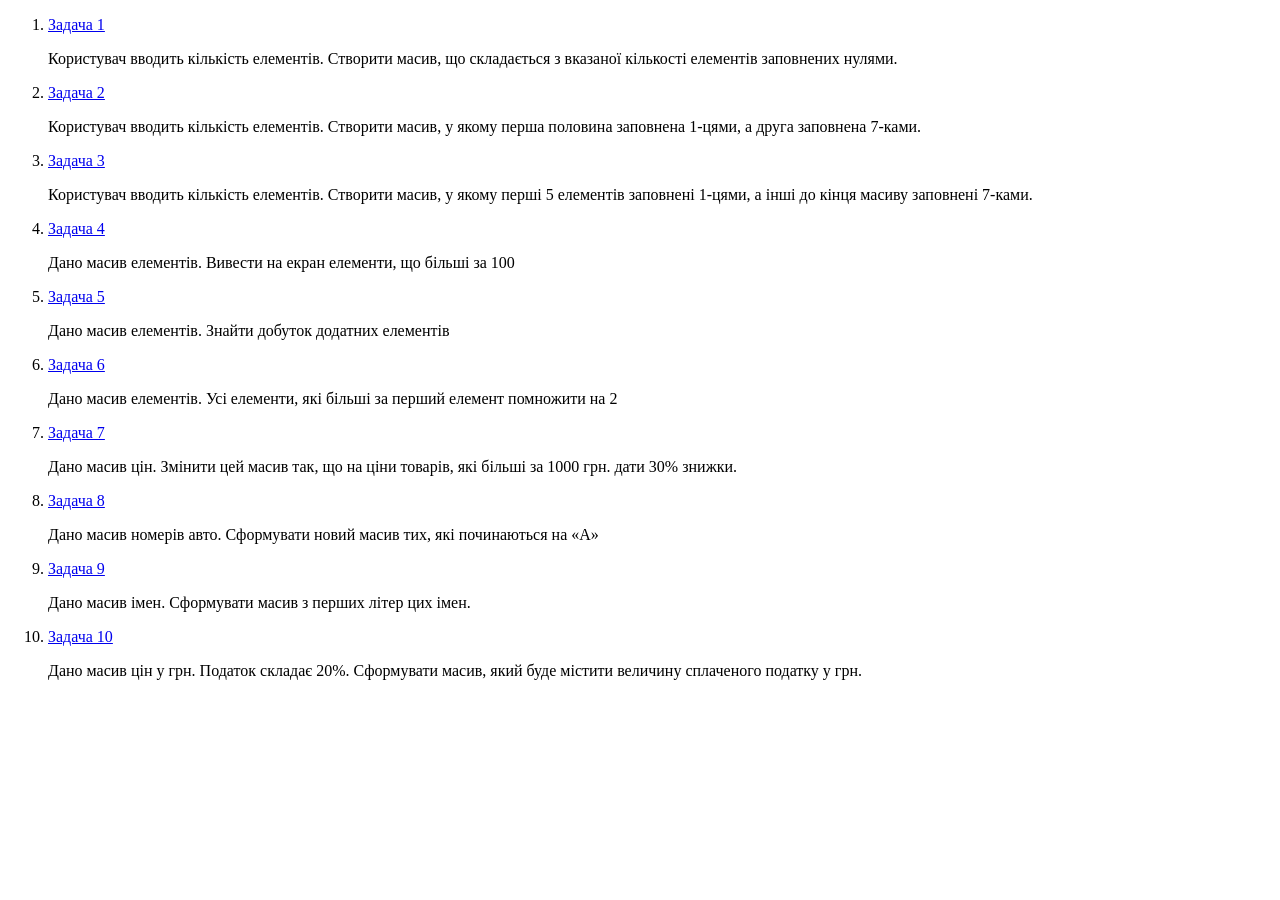
<file: index.html>
<!DOCTYPE html>
<html lang="uk">

<head>
   <meta charset="UTF-8">
   <meta http-equiv="X-UA-Compatible" content="IE=edge">
   <meta name="viewport" content="width=device-width, initial-scale=1.0">
   <title>Lesson 9</title>
</head>

<body>
   <ol>
      <li>
         <a href="task/task_1.html">Задача 1</a>
         <p>Користувач вводить кількість елементів. Створити масив, що складається з вказаної кількості елементів заповнених нулями.</p>
      </li>
      <li>
         <a href="task/task_2.html">Задача 2</a>
         <p>Користувач вводить кількість елементів. Створити масив, у якому перша половина заповнена 1-цями, а друга заповнена 7-ками.</p>
      </li>
      <li>
         <a href="task/task_3.html">Задача 3</a>
         <p>Користувач вводить кількість елементів. Створити масив, у якому перші 5 елементів заповнені 1-цями, а інші до кінця масиву заповнені 7-ками.</p>
      </li>
      <li>
         <a href="task/task_4.html">Задача 4</a>
         <p>Дано масив елементів. Вивести на екран елементи, що більші за 100</p>
      </li>
      <li>
         <a href="task/task_5.html">Задача 5</a>
         <p>Дано масив елементів. Знайти добуток додатних елементів</p>
      </li>
      <li>
         <a href="task/task_6.html">Задача 6</a>
         <p>Дано масив елементів. Усі елементи, які більші за перший елемент помножити на 2</p>
      </li>
      <li>
         <a href="task/task_7.html">Задача 7</a>
         <p>Дано масив цін. Змінити цей масив так, що на ціни товарів, які більші за 1000 грн. дати 30% знижки.</p>
      </li>
      <li>
         <a href="task/task_8.html">Задача 8</a>
         <p>Дано масив номерів авто. Сформувати новий масив тих, які починаються на «А»</p>
      </li>
      <li>
         <a href="task/task_9.html">Задача 9</a>
         <p>Дано масив імен. Сформувати масив з перших літер цих імен.</p>
      </li>
      <li>
         <a href="task/task_10.html">Задача 10</a>
         <p>Дано масив цін у грн. Податок складає 20%. Сформувати масив, який буде містити величину сплаченого податку у грн.</p>
      </li>
   </ol>
</body>

</html>
</file>
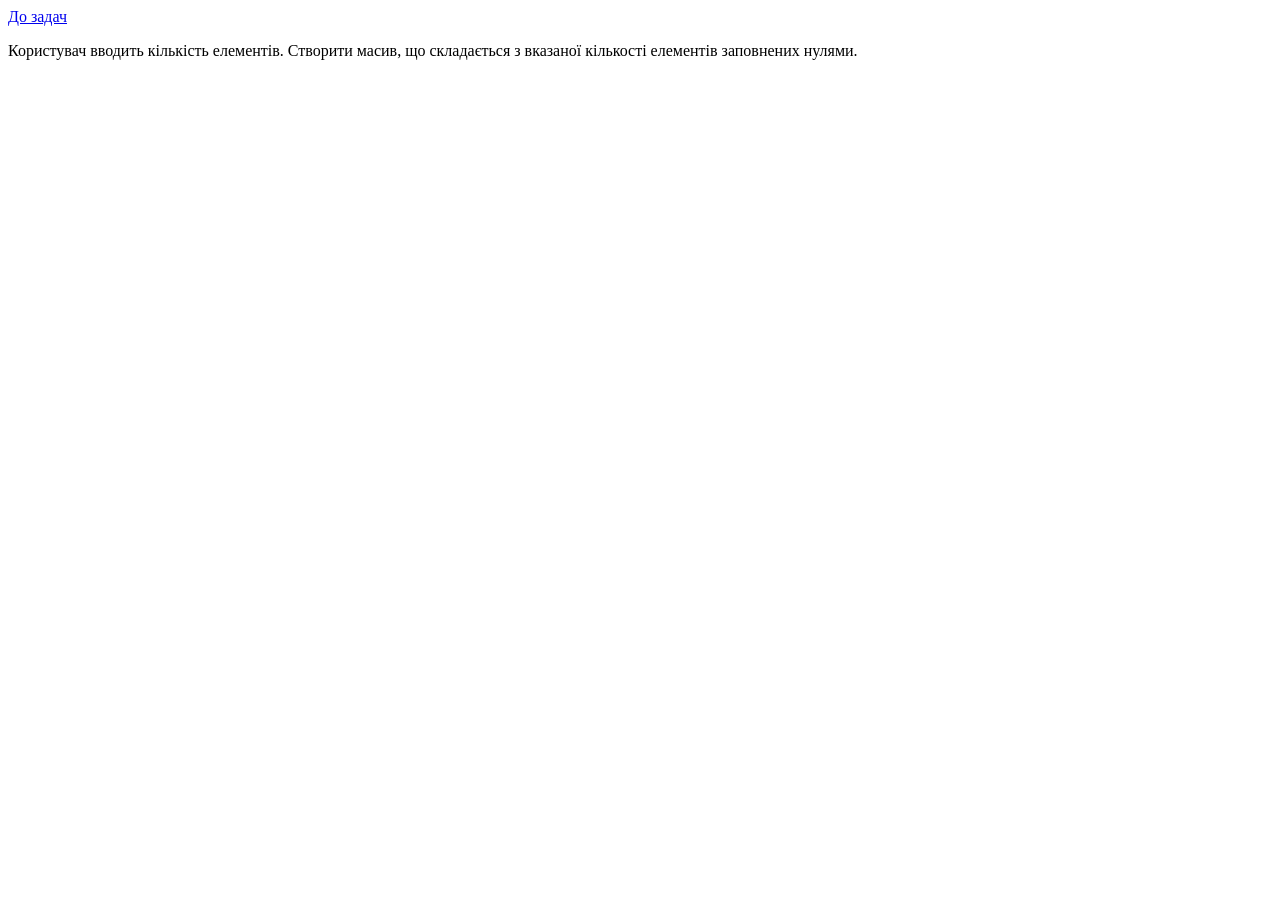
<file: task/task_1.html>
<!DOCTYPE html>
<html lang="uk">

<head>
   <meta charset="UTF-8">
   <meta http-equiv="X-UA-Compatible" content="IE=edge">
   <meta name="viewport" content="width=device-width, initial-scale=1.0">
   <title>Task 1</title>
</head>

<body>
   <a href="../index.html">До задач</a>
   <p>Користувач вводить кількість елементів. Створити масив, що складається з вказаної кількості елементів заповнених нулями.</p>
   <script>
      const numberElements = parseInt(prompt("Введіть кількість елементів"))
      const arr = new Array(numberElements).fill(0)
      document.write(arr)
   </script>
</body>

</html>
</file>
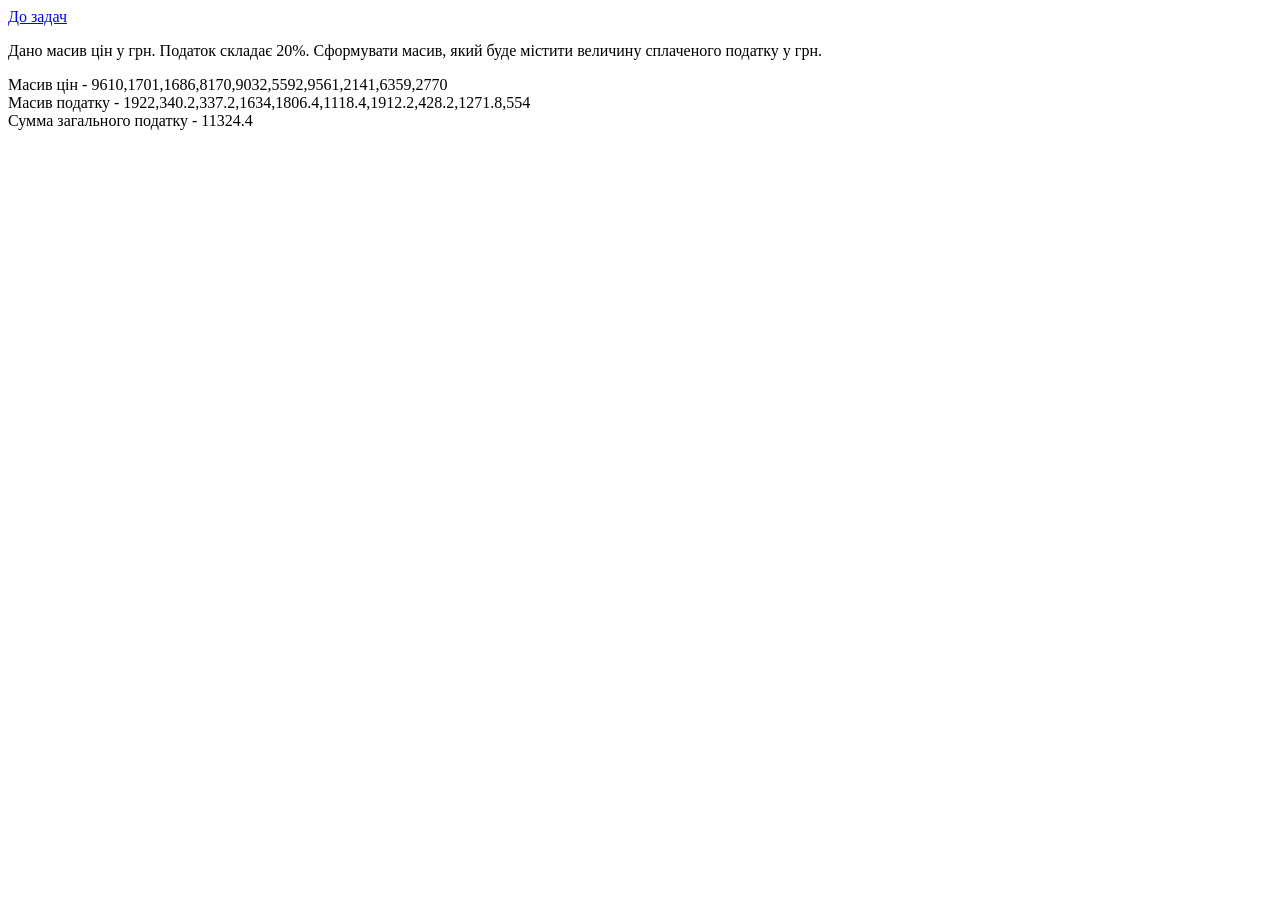
<file: task/task_10.html>
<!DOCTYPE html>
<html lang="uk">

<head>
   <meta charset="UTF-8">
   <meta http-equiv="X-UA-Compatible" content="IE=edge">
   <meta name="viewport" content="width=device-width, initial-scale=1.0">
   <title>Task 10</title>
</head>

<body>
   <a href="../index.html">До задач</a>
   <p>Дано масив цін у грн. Податок складає 20%. Сформувати масив, який буде містити величину сплаченого податку у грн.</p>

   <script>

      function getRandomNumb(minValue, maxValue) {
         return minValue + Math.floor(Math.random() * (maxValue - minValue + 1))
      }

      function getArrayPrices(amountElementsArray) {
         const arrayPrices = []

         for (let i = 0; i < amountElementsArray; i++) {
            arrayPrices.push(getRandomNumb(1000, 10000))
         }

         return arrayPrices

      }

      function getTaxes(arrayPrice, percentTax) {
         const arrayTaxes = arrayPrice.map(element => element * percentTax / 100)
         return arrayTaxes
      }

      function getSummTaxes(arrayPrice, percentTax) {
         let summTaxes = 0
         for (const price of arrayPrice) {
            summTaxes += (price * percentTax / 100)
         }
         return summTaxes
      }

      const arrayPrices = getArrayPrices(10)

      document.write(`
      Масив цін - ${arrayPrices} <br> 
      Масив податку - ${getTaxes(arrayPrices, 20)} <br> 
      Сумма загального податку - ${getSummTaxes(arrayPrices, 20)}
      `)


   </script>

</body>

</html>
</file>
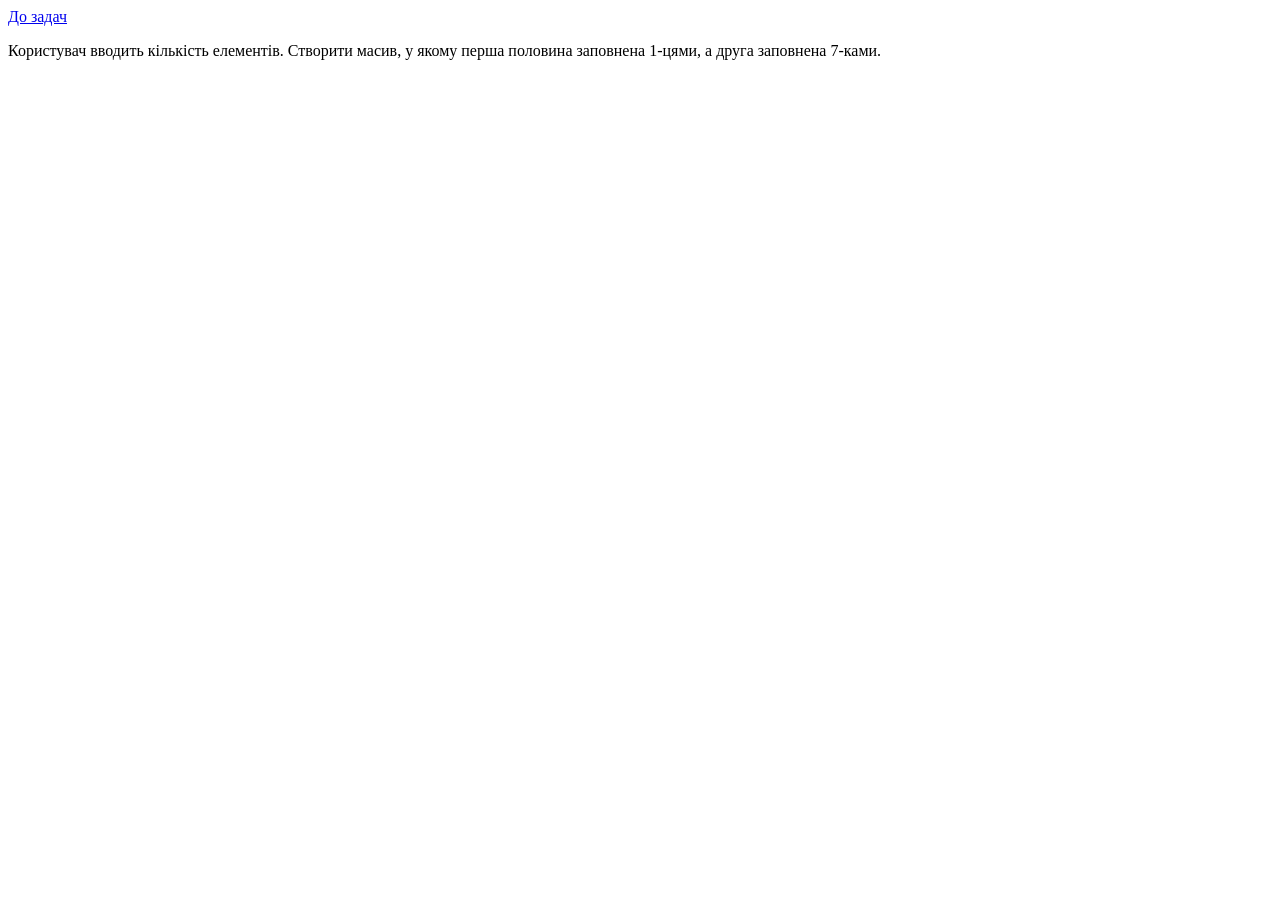
<file: task/task_2.html>
<!DOCTYPE html>
<html lang="uk">

<head>
   <meta charset="UTF-8">
   <meta http-equiv="X-UA-Compatible" content="IE=edge">
   <meta name="viewport" content="width=device-width, initial-scale=1.0">
   <title>Task 2</title>
</head>

<body>
   <a href="../index.html">До задач</a>
   <p>Користувач вводить кількість елементів. Створити масив, у якому перша половина заповнена 1-цями, а друга заповнена 7-ками.</p>
   <script>
      const numberElements = parseInt(prompt("Введіть кількість елементів"))
      const arr = new Array(numberElements)

      function fillArr(arr, firstHalfNumbers, secondHalfNumbers) {
         const firstHalfLength = Math.ceil(arr.length / 2)
         const secondHalfLength = arr.length - firstHalfLength

         arr.fill(firstHalfNumbers, 0, firstHalfLength)
         arr.fill(secondHalfNumbers, secondHalfLength)

         return arr
      }

      document.write(fillArr(arr, 1, 7))

   </script>
</body>

</html>
</file>
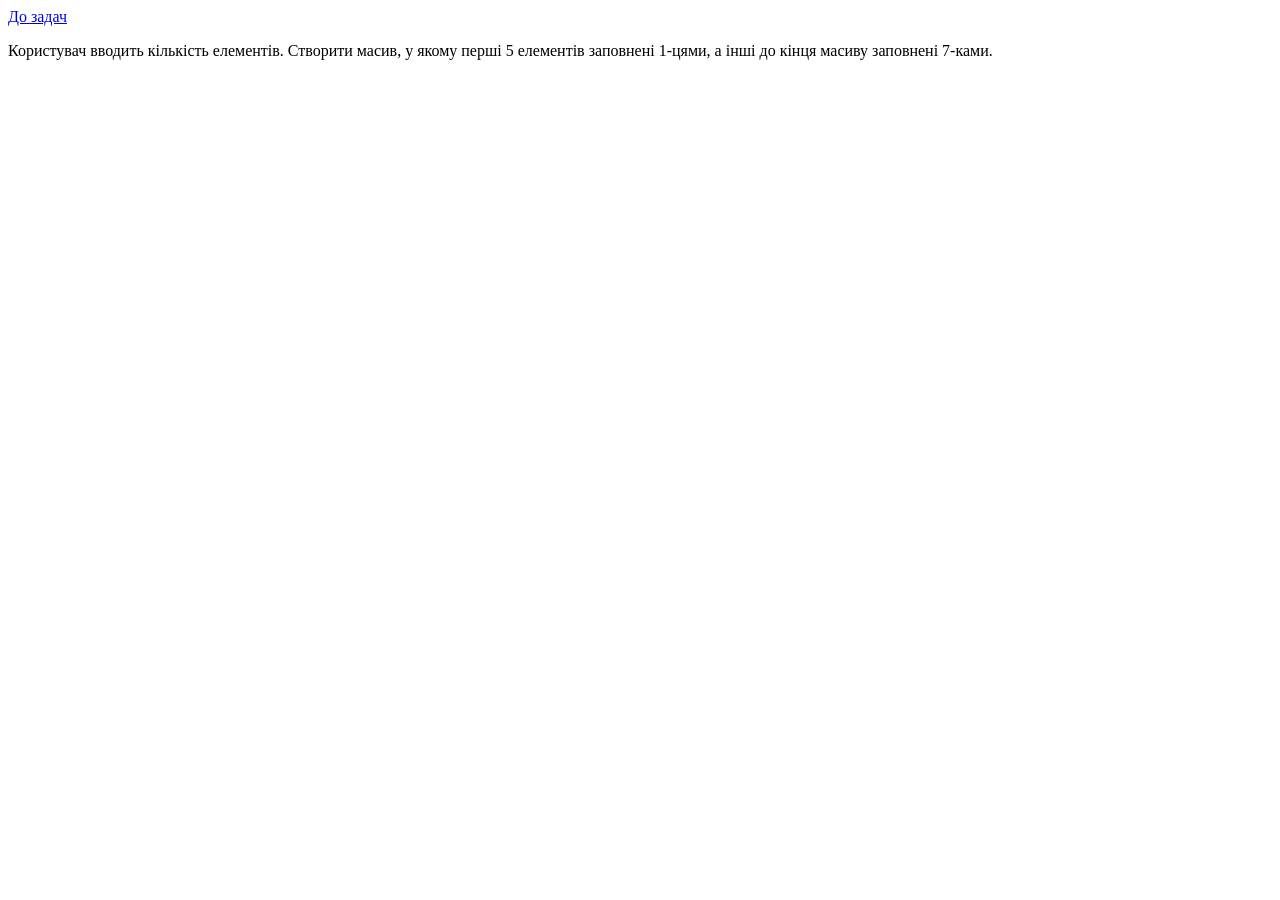
<file: task/task_3.html>
<!DOCTYPE html>
<html lang="uk">

<head>
   <meta charset="UTF-8">
   <meta http-equiv="X-UA-Compatible" content="IE=edge">
   <meta name="viewport" content="width=device-width, initial-scale=1.0">
   <title>Task 3</title>
</head>

<body>
   <a href="../index.html">До задач</a>
   <p>Користувач вводить кількість елементів. Створити масив, у якому перші 5 елементів заповнені 1-цями, а інші до кінця масиву заповнені 7-ками.</p>

   <script>
      const numberElements = parseInt(prompt('Введіть кількість елементів'))
      const arrayElements = new Array(numberElements)

      function fillArray(arrayElements) {
         if (arrayElements.length < 5) return arrayElements.fill(1)

         arrayElements.fill(1, 0, 5)
         arrayElements.fill(7, 5)

         return arrayElements
      }

      document.write(fillArray(arrayElements))


   </script>

</body>

</html>
</file>
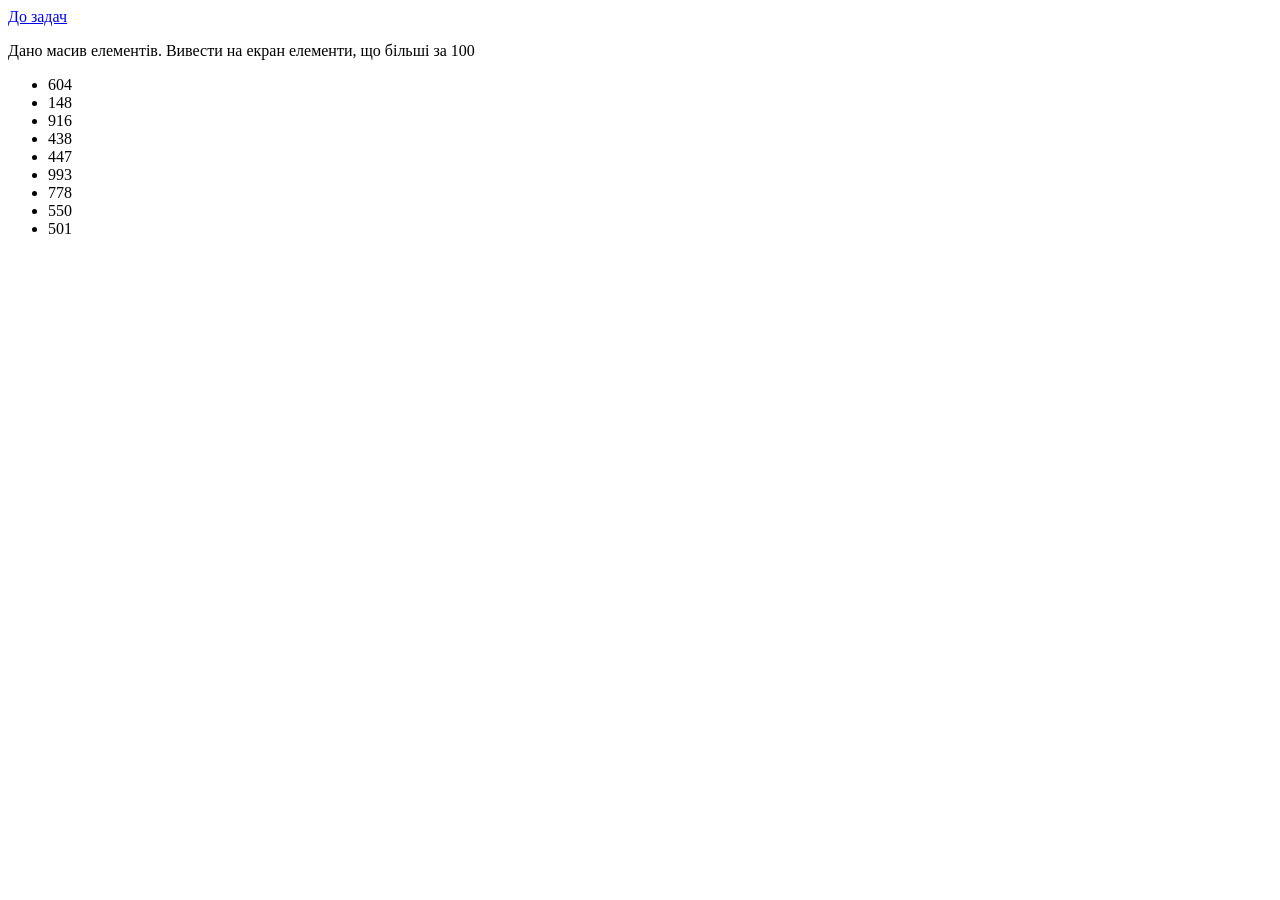
<file: task/task_4.html>
<!DOCTYPE html>
<html lang="uk">

<head>
   <meta charset="UTF-8">
   <meta http-equiv="X-UA-Compatible" content="IE=edge">
   <meta name="viewport" content="width=device-width, initial-scale=1.0">
   <title>Task 4</title>
</head>

<body>
   <a href="../index.html">До задач</a>
   <p>Дано масив елементів. Вивести на екран елементи, що більші за 100</p>

   <script>


      function getRandomNumb(minValue, maxValue) {
         return minValue + Math.floor(Math.random() * (maxValue - minValue + 1))
      }

      function createArrayElements(amountElements) {
         const array = []
         for (let i = 0; i < amountElements; i++) {
            array.push(getRandomNumb(1, 1000))
         }
         return array
      }

      function getElementMoreThanNumber(number, arrayNumber) {
         document.write('<ul>')
         for (const element of arrayNumber) {
            if (element > number) document.write(`<li>${element}</li>`)
         }
         document.write('</ul>')
      }

      getElementMoreThanNumber(100, createArrayElements(10))

   </script>

</body>

</html>
</file>
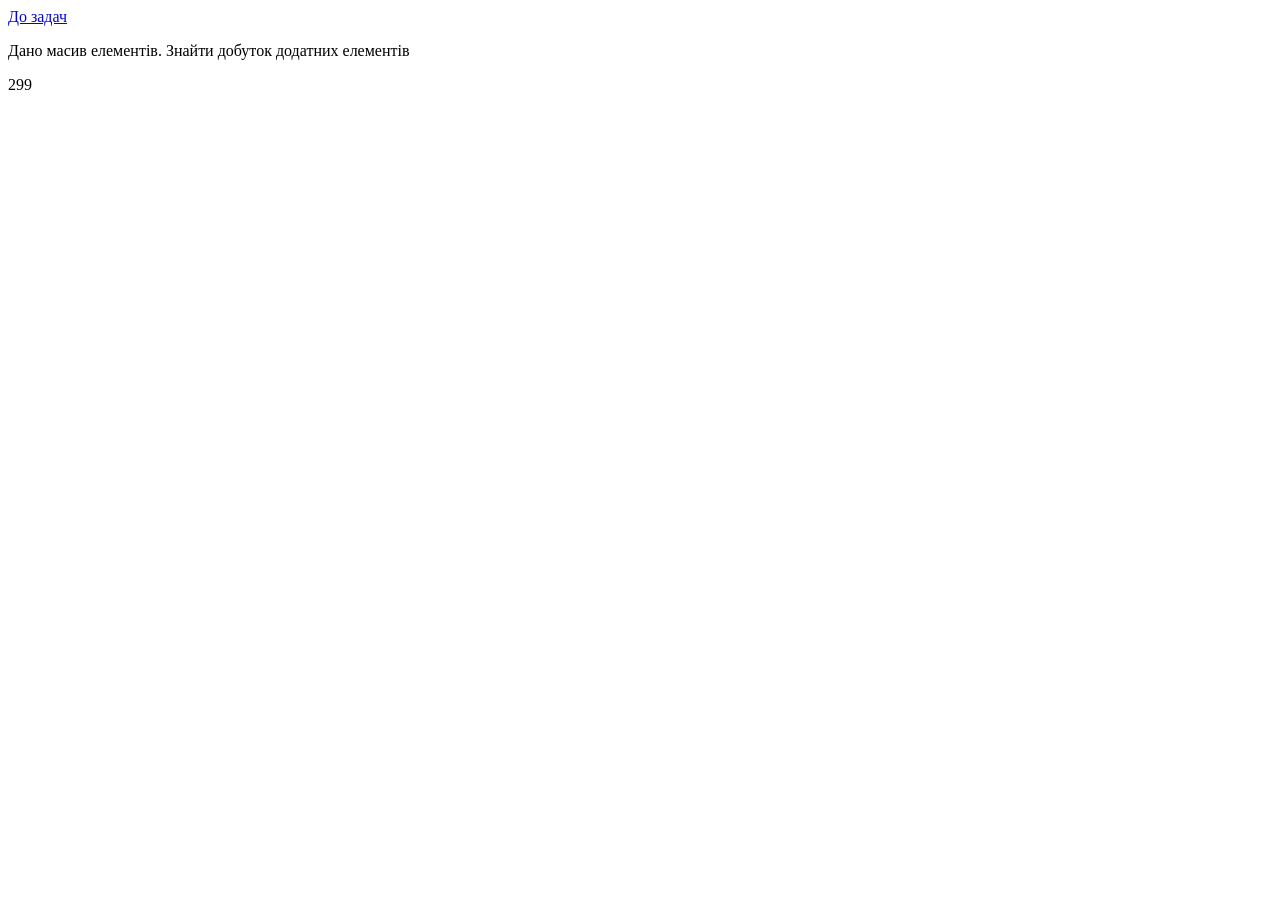
<file: task/task_5.html>
<!DOCTYPE html>
<html lang="uk">

<head>
   <meta charset="UTF-8">
   <meta http-equiv="X-UA-Compatible" content="IE=edge">
   <meta name="viewport" content="width=device-width, initial-scale=1.0">
   <title>Task 5</title>
</head>

<body>
   <a href="../index.html">До задач</a>
   <p>Дано масив елементів. Знайти добуток додатних елементів</p>

   <script>

      function getRandomNumb(minValue, maxValue) {
         return minValue + Math.floor(Math.random() * (maxValue - minValue + 1))
      }

      function createArrayElements(amountElements) {
         const array = []
         for (let i = 0; i < amountElements; i++) {
            array.push(getRandomNumb(-100, 100))
         }
         return array
      }

      function getProductPositiveNumber(arrayNumber) {
         let productPositiveNumber = 1;

         for (const element of arrayNumber) {
            if (element > 0) productPositiveNumber *= element
         }

         return productPositiveNumber
      }

      document.write(getProductPositiveNumber(createArrayElements(3)))

   </script>
</body>

</html>
</file>
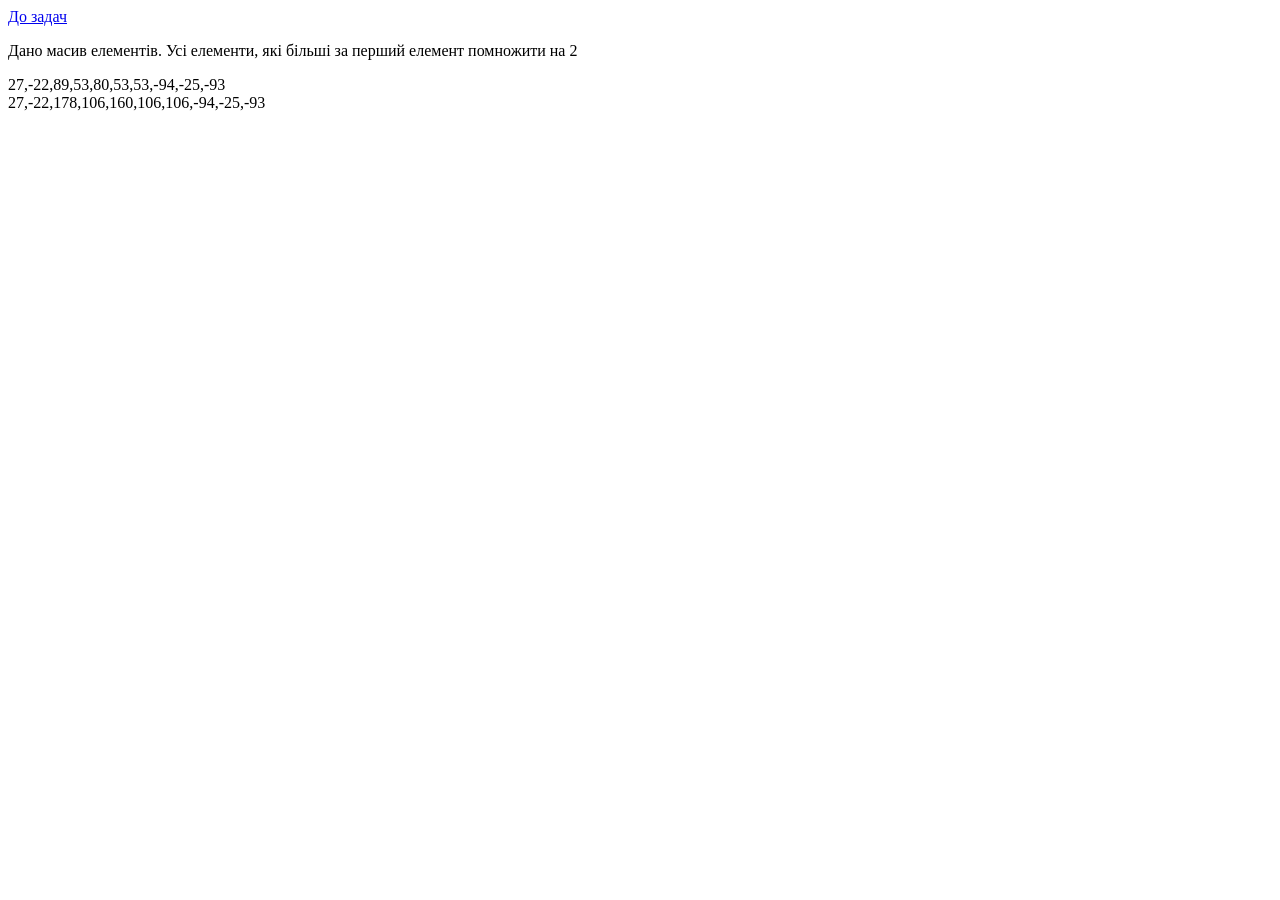
<file: task/task_6.html>
<!DOCTYPE html>
<html lang="uk">

<head>
   <meta charset="UTF-8">
   <meta http-equiv="X-UA-Compatible" content="IE=edge">
   <meta name="viewport" content="width=device-width, initial-scale=1.0">
   <title>Task 6</title>
</head>

<body>
   <a href="../index.html">До задач</a>
   <p>Дано масив елементів. Усі елементи, які більші за перший елемент помножити на 2 </p>

   <script>

      const arr = createArrayElements(10)

      function getRandomNumb(minValue, maxValue) {
         return minValue + Math.floor(Math.random() * (maxValue - minValue + 1))
      }

      function createArrayElements(amountElements) {
         const array = []
         for (let i = 0; i < amountElements; i++) {
            array.push(getRandomNumb(-100, 100))
         }
         return array
      }

      function productElementsWhichMoreThanElement(arrayElemenst, indexElement) {
         /*
         for (let i = 0; i < arrayElemenst.length; i++) {
            if (arr[i] > arrayElemenst[indexElement]) arr[i] *= 2
         }
         */

         arrayElemenst.forEach((element, index, arr) => {
            if (element > arrayElemenst[indexElement]) arr[index] *= 2
         });
      }

      document.write(`${arr} <br>`)

      productElementsWhichMoreThanElement(arr, 0)

      document.write(arr)



   </script>

</body>

</html>
</file>
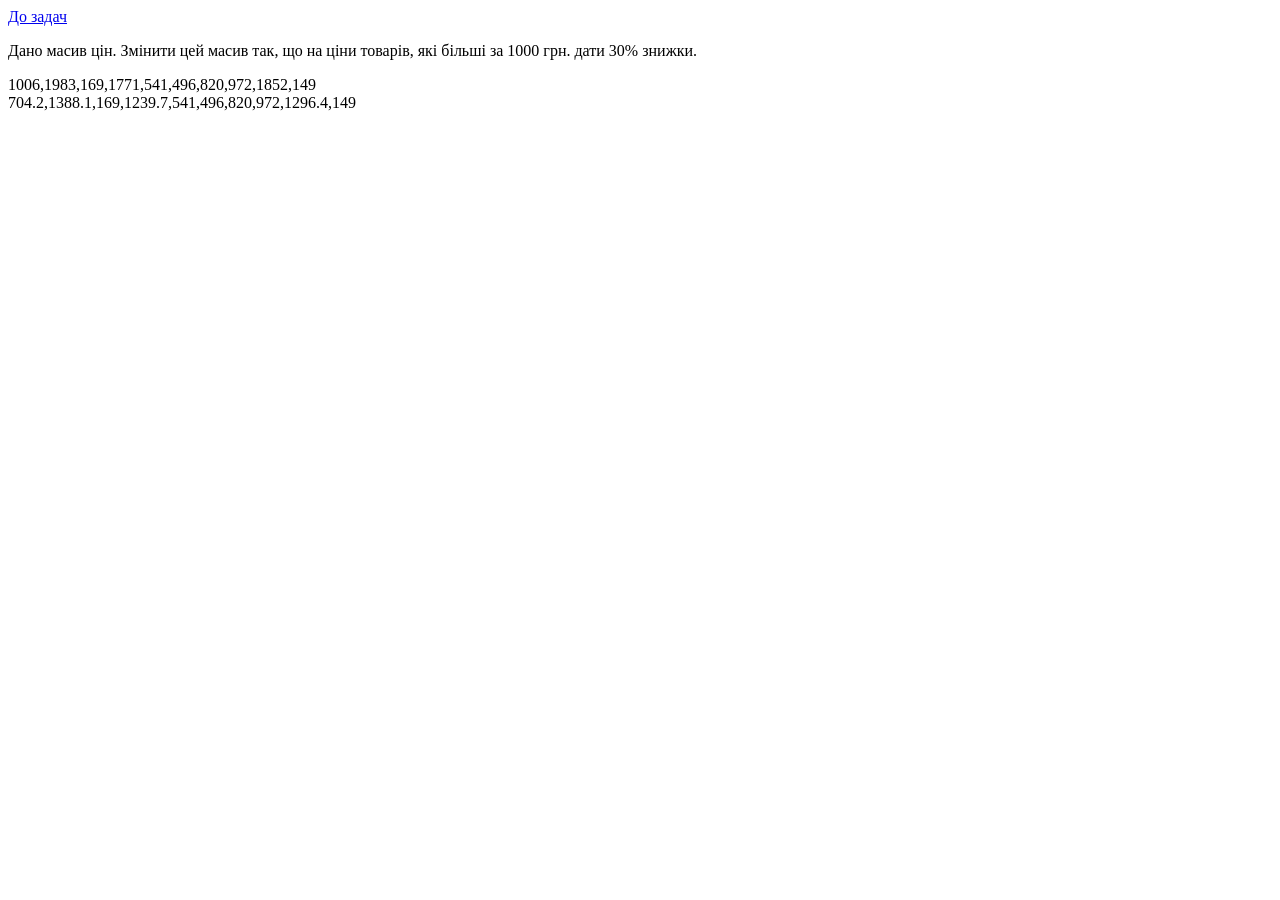
<file: task/task_7.html>
<!DOCTYPE html>
<html lang="uk">

<head>
   <meta charset="UTF-8">
   <meta http-equiv="X-UA-Compatible" content="IE=edge">
   <meta name="viewport" content="width=device-width, initial-scale=1.0">
   <title>Task 7</title>
</head>

<body>
   <a href="../index.html">До задач</a>
   <p>Дано масив цін. Змінити цей масив так, що на ціни товарів, які більші за 1000 грн. дати 30% знижки.</p>

   <script>
      const arrayPrices = createArrayElements(10)

      function getRandomNumb(minValue, maxValue) {
         return minValue + Math.floor(Math.random() * (maxValue - minValue + 1))
      }

      function createArrayElements(amountElements) {
         const array = []
         for (let i = 0; i < amountElements; i++) {
            array.push(getRandomNumb(100, 2000))
         }
         return array
      }

      function getDiscount(arrayPrices, priceMoreThan = 1000, percentDiscount = 30) {
         arrayPrices.forEach((element, index, arr) => {
            if (element > priceMoreThan) arr[index] = arr[index] - (arr[index] * percentDiscount / 100)
         });
      }

      document.write(`${arrayPrices} <br>`)

      getDiscount(arrayPrices)

      document.write(arrayPrices)

   </script>
</body>

</html>
</file>
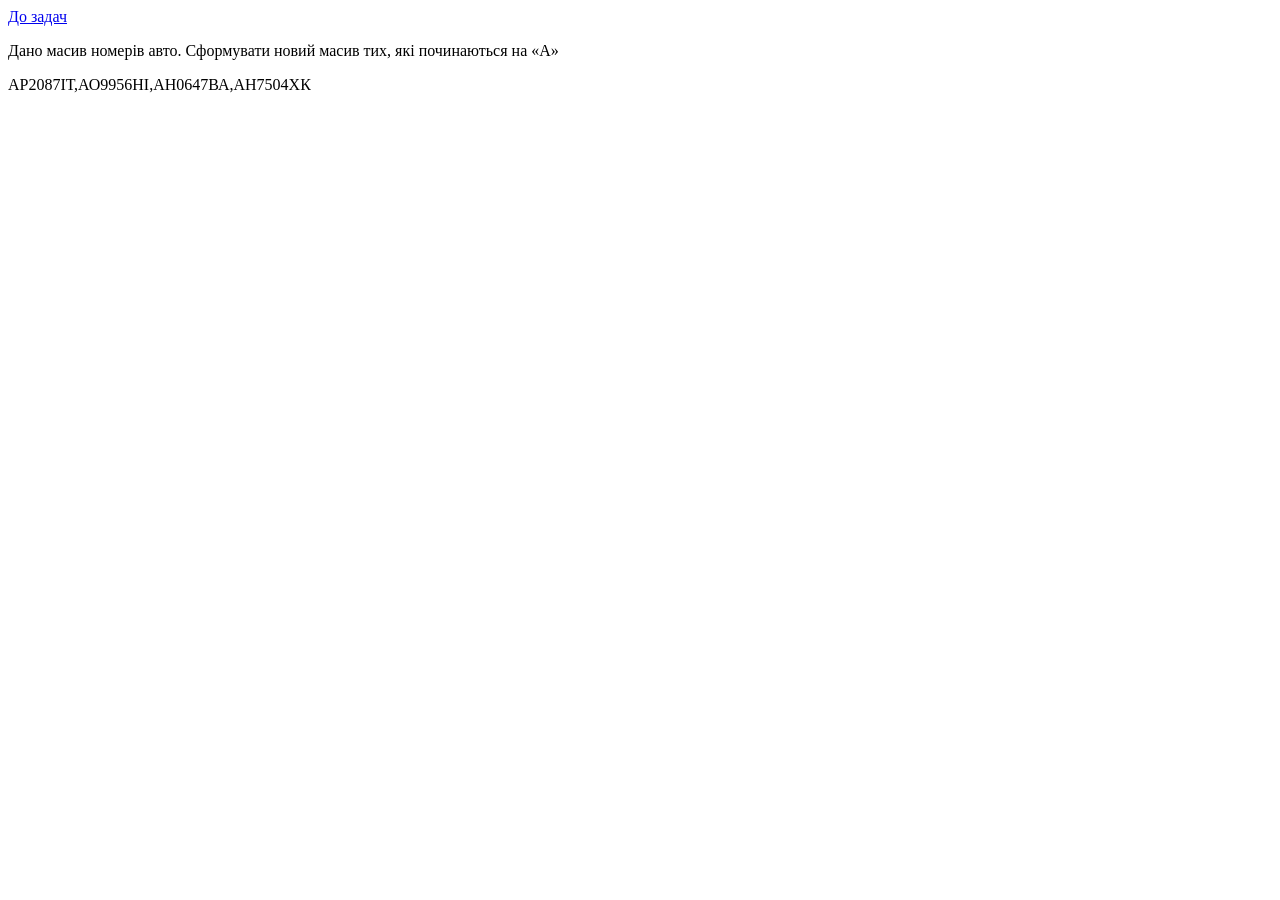
<file: task/task_8.html>
<!DOCTYPE html>
<html lang="uk">

<head>
   <meta charset="UTF-8">
   <meta http-equiv="X-UA-Compatible" content="IE=edge">
   <meta name="viewport" content="width=device-width, initial-scale=1.0">
   <title>Task 7</title>
</head>

<body>
   <a href="../index.html">До задач</a>
   <p>Дано масив номерів авто. Сформувати новий масив тих, які починаються на «А»</p>

   <script>

      function getRandomElement(amountElements, arrayElements) {

         let element = ''

         for (let i = 0; i < amountElements; i++) {
            const getRandomArrayIndex = Math.floor(Math.random() * arrayElements.length)
            element += arrayElements[getRandomArrayIndex]
         }

         return element
      }

      function createCarNumbers(amountCarNumbers) {

         const carNumbersList = []

         const regionRegistrationCode = ['АК', 'КК', 'АА', 'КА', 'АВ', 'КВ', 'АС', 'КС', 'АЕ', 'КЕ', 'АН', 'КН', 'АІ', 'КІ', 'АМ', 'КМ', 'АО', 'КО', 'АР', 'КР', 'АТ', 'КТ', 'ВА', 'НА', 'ВВ', 'НВ', 'ВС', 'НС', 'ВЕ', 'НЕ', 'ВН', 'НН', 'ВІ', 'НІ', 'ВК', 'НК', 'ВМ', 'НМ', 'ВО', 'НО', 'АХ', 'КХ', 'ВТ', 'НТ', 'ВХ', 'НХ', 'СА', 'ІА', 'СВ', 'ІВ', 'СЕ', 'ІЕ', 'СН', 'ІН']
         const registerNumber = ['0', '1', '2', '3', '4', '5', '6', '7', '8', '9']
         const serialNumber = ['А', 'В', 'Е', 'I', 'К', 'М', 'Н', 'О', 'Р', 'С', 'Т', 'Х']

         for (let i = 0; i < amountCarNumbers; i++) {
            let carNumber = getRandomElement(1, regionRegistrationCode) + getRandomElement(4, registerNumber) + getRandomElement(2, serialNumber)
            carNumbersList.push(carNumber)
         }

         return carNumbersList
      }

      function getCarNumberFirstLetter_$(arrayCarNumbers, letter) {

         const сarNumberFirstLetter_$ = arrayCarNumbers.filter(element => element[0] === letter)

         if (сarNumberFirstLetter_$.length) {
            return сarNumberFirstLetter_$
         }

         return `В масиві відсутній номери які починаються з ${letter}`
      }

      document.write(getCarNumberFirstLetter_$(createCarNumbers(10), 'А'));

   </script>
</body>

</html>
</file>
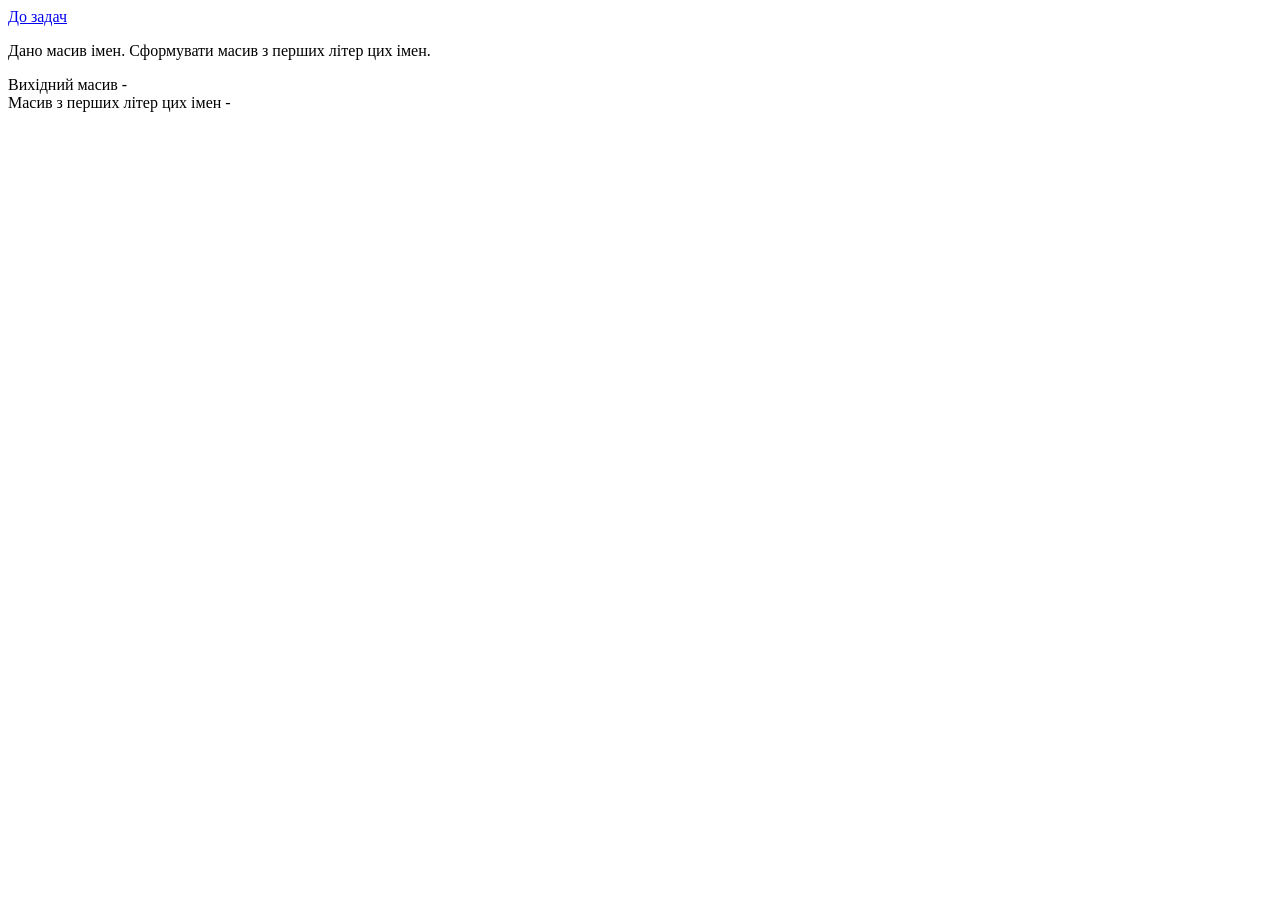
<file: task/task_9.html>
<!DOCTYPE html>
<html lang="uk">

<head>
   <meta charset="UTF-8">
   <meta http-equiv="X-UA-Compatible" content="IE=edge">
   <meta name="viewport" content="width=device-width, initial-scale=1.0">
   <title>Task 9</title>
</head>

<body>
   <a href="../index.html">До задач</a>
   <p>Дано масив імен. Сформувати масив з перших літер цих імен.</p>

   <script>
      const namesList = []
      let name
      do {
         name = prompt("Введіть ім'я")
         if (name) namesList.push(name)
      } while (name);

      function getFistNameLetter(arrayNameList) {
         // fistNameLetterList = Array.from(arrayNameList, element => element[0])
         // fistNameLetterList = arrayNameList.map(element => element.at(0))
         fistNameLetterList = arrayNameList.map(element => element.charAt(0))
         return fistNameLetterList
      }

      document.write(`
      Вихідний масив - ${namesList} <br>
      Масив з перших літер цих імен - ${getFistNameLetter(namesList)}
      `)
   </script>

</body>

</html>
</file>
